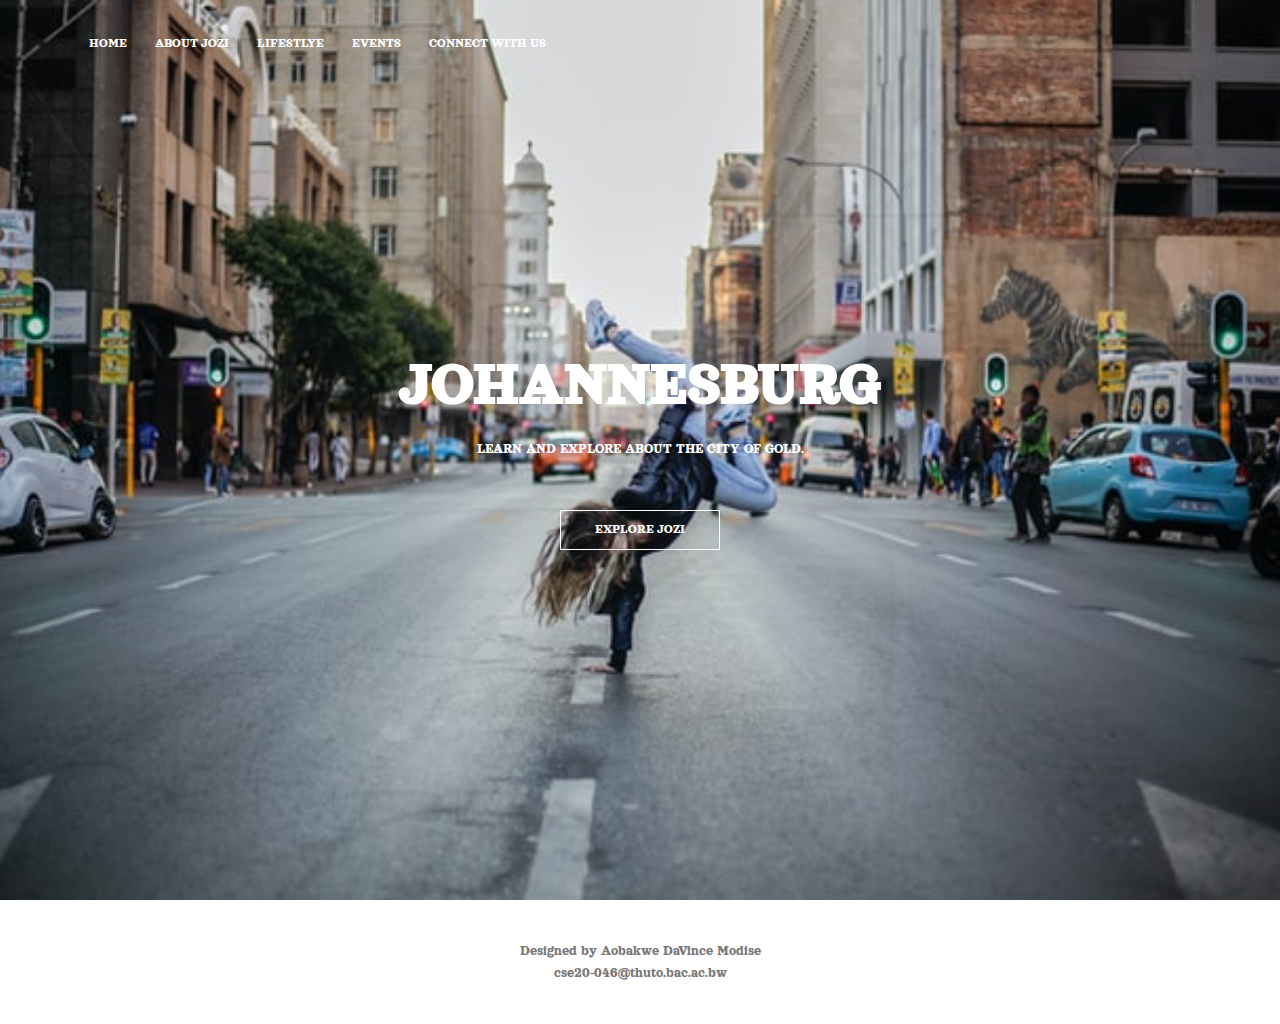
<file: index.html>
<!DOCTYPE html>
<html lang="en">
<head>
    <meta name="viewport" content="width=device-width, initial-scale=1.0">
    <title>WELCOME TO JOHANNESBURG</title>
    <link rel="stylesheet" href="styles.css">
    <link rel="preconnect" href="https://fonts.gstatic.com">
    <link href="https://fonts.googleapis.com/css2?family=Orelega+One&display=swap" rel="stylesheet">
    <link rel="stylesheet" href="https://stackpath.bootstrapcdn.com/font-awesome/4.7.0/css/font-awesome.min.css">
</head>
<body>
    <section class="header">
        <nav>
            <div class="nav-links" id="navLinks">
               <i class="fa fa-times" onclick="hideMenu()"></i>
                <ul>
                    <li><a href="index.html">HOME</a></li>
                    <li><a href="about.html">ABOUT JOZI</a></li>
                    <li><a href="lifestyle.html">LIFESTLYE</a></li>
                    <li><a href="events.html">EVENTS</a></li>
                    <li><a href="connect.html">CONNECT WITH US</a></li>
                </ul>
            </div>
            <i class="fa fa-bars" onclick="showMenu()"></i>
        </nav>
        
        <div class="text-box">
            <h1>JOHANNESBURG</h1>
            <p>LEARN AND EXPLORE ABOUT THE CITY OF GOLD.</p>
            <a href="https://www.joburg.org.za/" class="hero-btn">EXPLORE JOZI</a>
        </div>
    </section>
    
    
    <section class="footer">
        <p>Designed by Aobakwe DaVince Modise<br>cse20-046@thuto.bac.ac.bw</p>
    </section>
    <script>
        var navLinks = document.getElementById("navLinks");
        function showMenu(){
            navLinks.style.right = "0"
        }
        function hideMenu(){
            navLinks.style.right = "-200px"
        }
    </script>
</body>
</html>
</file>
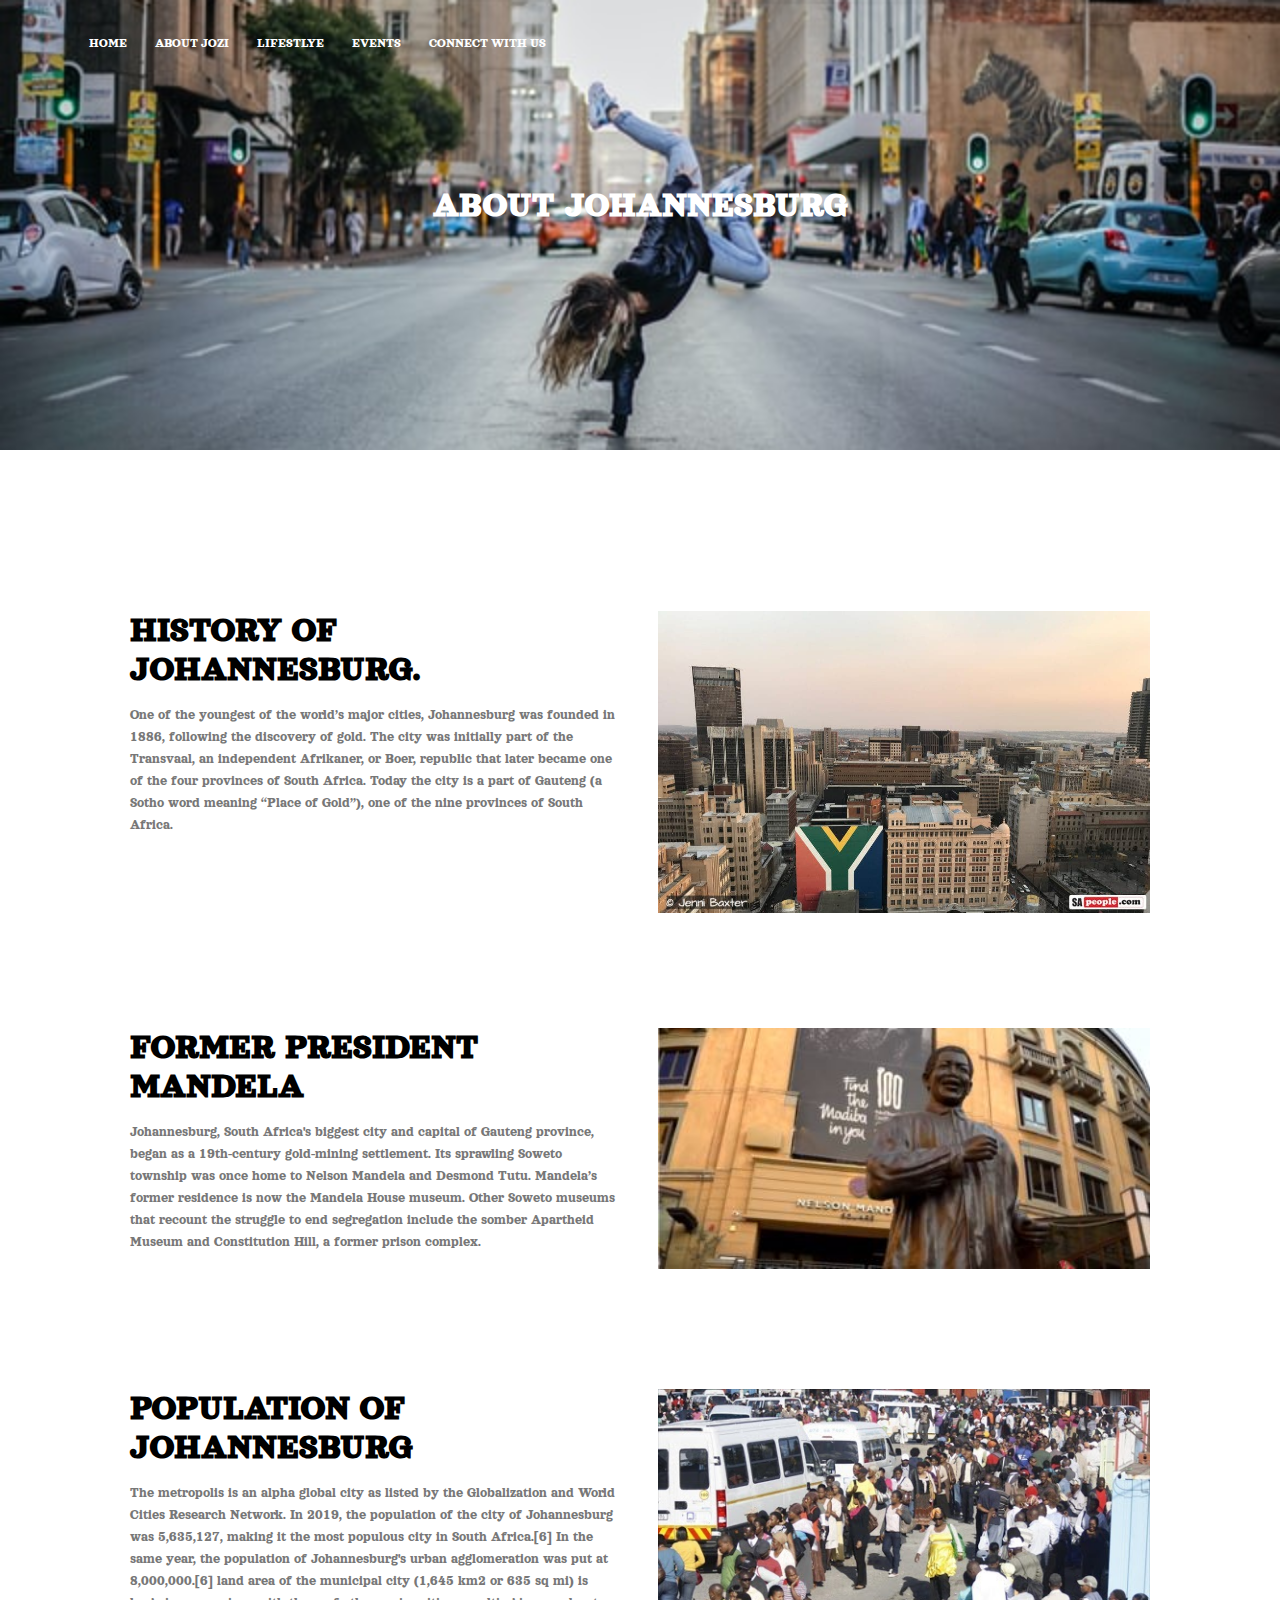
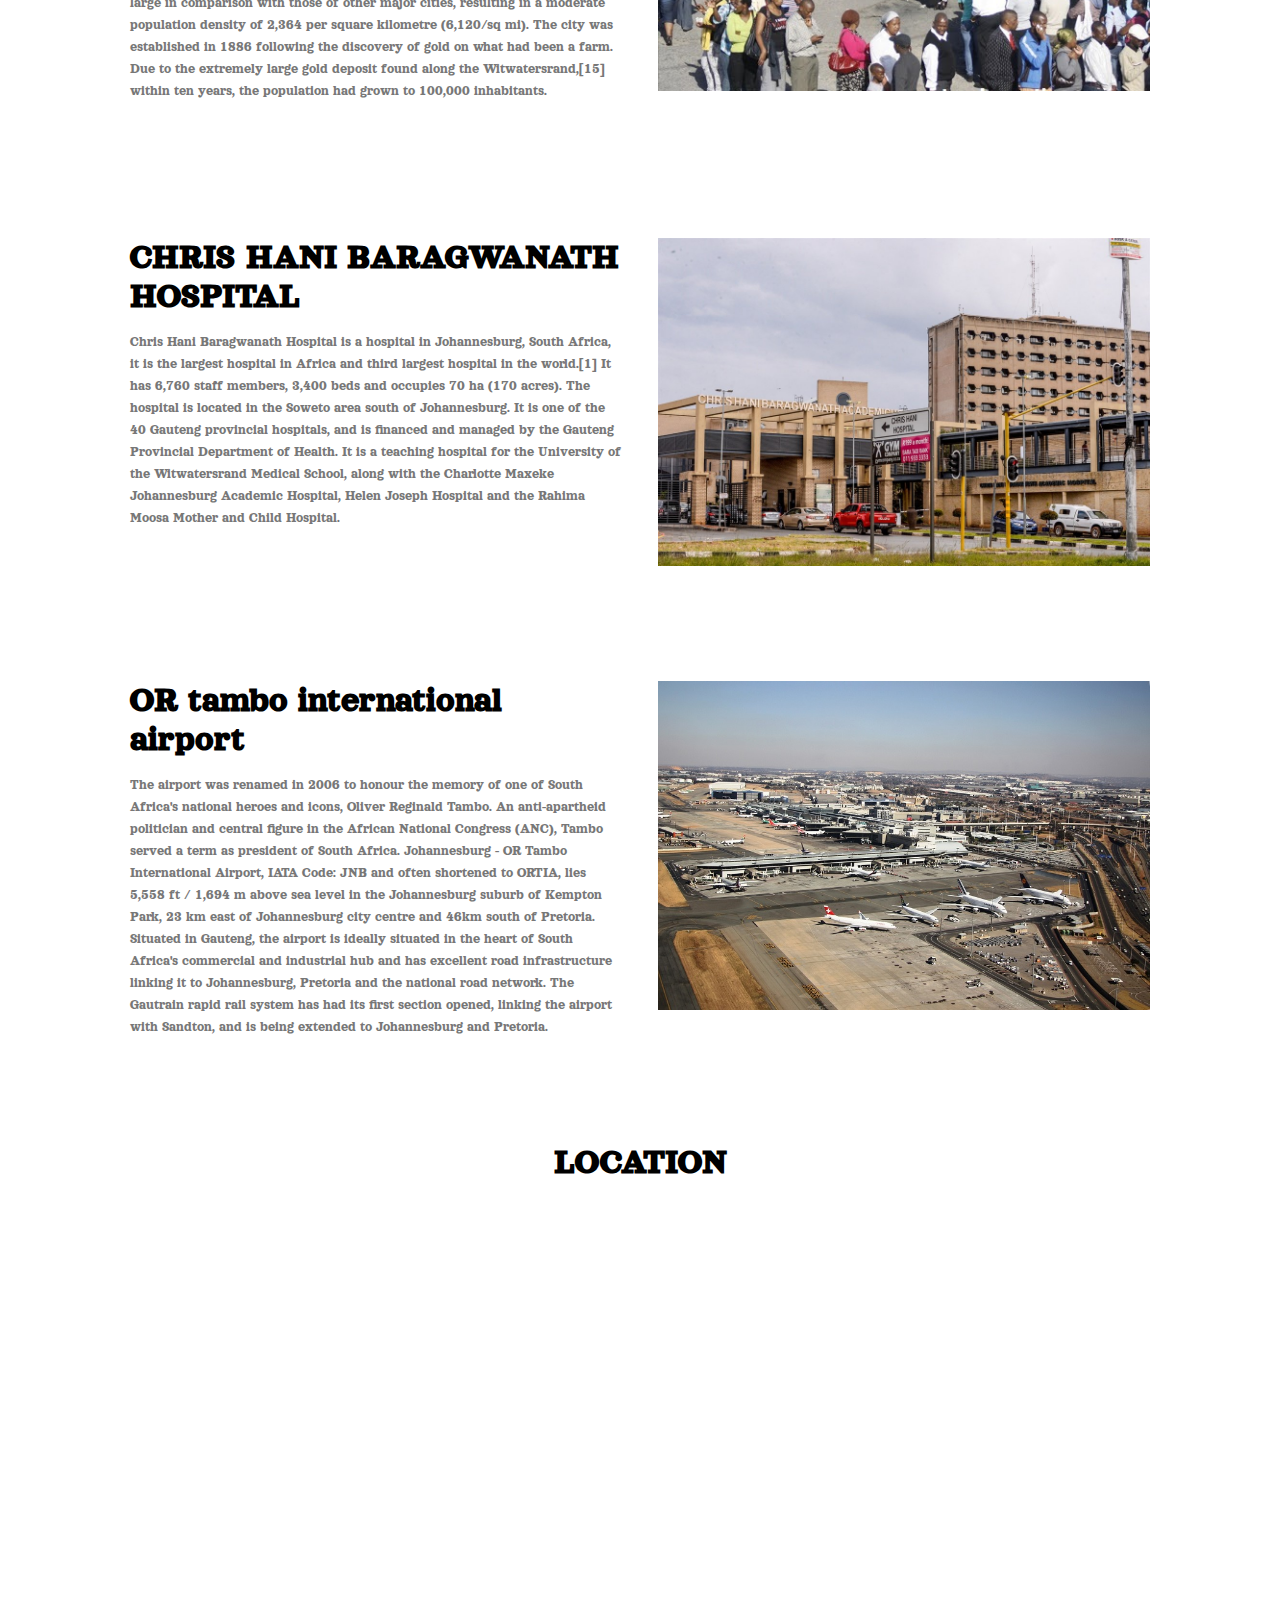
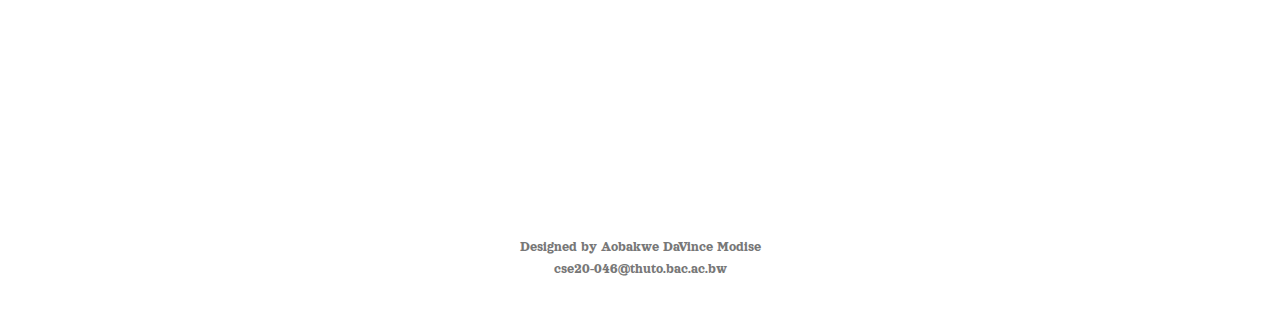
<file: about.html>
<!DOCTYPE html>
<html lang="en">
<head>
    <meta name="viewport" content="width=device-width, initial-scale=1.0">
    <title>ABOUT JOHANNESBURG</title>
    <link rel="stylesheet" href="styles.css">
    <link rel="preconnect" href="https://fonts.gstatic.com">
    <link href="https://fonts.googleapis.com/css2?family=Orelega+One&display=swap" rel="stylesheet">
    <link rel="stylesheet" href="https://stackpath.bootstrapcdn.com/font-awesome/4.7.0/css/font-awesome.min.css">
</head>
<body>
    <section class="sub-header">
        <nav>
            <div class="nav-links" id="navLinks">
               <i class="fa fa-times" onclick="hideMenu()"></i>
                <ul>
                    <li><a href="index.html">HOME</a></li>
                    <li><a href="about.html">ABOUT JOZI</a></li>
                    <li><a href="lifestyle.html">LIFESTLYE</a></li>
                    <li><a href="events.html">EVENTS</a></li>
                    <li><a href="connect.html">CONNECT WITH US</a></li>
                </ul>
            </div>
            <i class="fa fa-bars" onclick="showMenu()"></i>
        </nav>
        <h1>ABOUT JOHANNESBURG</h1>
    </section>
    
    <section class="about-us">
        <div class="row">
            <div class="about-col">
                <h1>HISTORY OF JOHANNESBURG.</h1>
                <p>One of the youngest of the world’s major cities, Johannesburg was founded in 1886, following the discovery of gold. The city was initially part of the Transvaal, an independent Afrikaner, or Boer, republic that later became one of the four provinces of South Africa. Today the city is a part of Gauteng (a Sotho word meaning “Place of Gold”), one of the nine provinces of South Africa.</p>
            </div>
            
            <div class="about-col">
                <img src="1111.jpg">
            </div>
        </div>

        <div class="row">
            <div class="about-col">
                <h1>FORMER PRESIDENT MANDELA</h1>
                <p>Johannesburg, South Africa's biggest city and capital of Gauteng province, began as a 19th-century gold-mining settlement. Its sprawling Soweto township was once home to Nelson Mandela and Desmond Tutu. Mandela’s former residence is now the Mandela House museum. Other Soweto museums that recount the struggle to end segregation include the somber Apartheid Museum and Constitution Hill, a former prison complex.</p>
            </div>
            
            <div class="about-col">
                <img src="jo vid.jpg">
            </div>
        </div>

        <div class="row">
            <div class="about-col">
                <h1>POPULATION OF JOHANNESBURG</h1>
                <p>The metropolis is an alpha global city as listed by the Globalization and World Cities Research Network. In 2019, the population of the city of Johannesburg was 5,635,127, making it the most populous city in South Africa.[6] In the same year, the population of Johannesburg's urban agglomeration was put at 8,000,000.[6] land area of the municipal city (1,645 km2 or 635 sq mi) is large in comparison with those of other major cities, resulting in a moderate population density of 2,364 per square kilometre (6,120/sq mi).

                    The city was established in 1886 following the discovery of gold on what had been a farm. Due to the extremely large gold deposit found along the Witwatersrand,[15] within ten years, the population had grown to 100,000 inhabitants.
                    
                    </p>
            </div>
            
            <div class="about-col">
                <img src="population.jpg">
            </div>
        </div>

        <div class="row">
            <div class="about-col">
                <h1>CHRIS HANI BARAGWANATH HOSPITAL</h1>
                <p>Chris Hani Baragwanath Hospital is a hospital in Johannesburg, South Africa, it is the largest hospital in Africa and third largest hospital in the world.[1] It has 6,760 staff members, 3,400 beds and occupies 70 ha (170 acres). The hospital is located in the Soweto area south of Johannesburg. It is one of the 40 Gauteng provincial hospitals, and is financed and managed by the Gauteng Provincial Department of Health. It is a teaching hospital for the University of the Witwatersrand Medical School, along with the Charlotte Maxeke Johannesburg Academic Hospital, Helen Joseph Hospital and the Rahima Moosa Mother and Child Hospital.</p>
            </div>
            
            <div class="about-col">
                <img src="88.jpg">
            </div>
        </div>

        <div class="row">
            <div class="about-col">
                <h1>OR tambo international airport</h1>
                <p>The airport was renamed in 2006 to honour the memory of one of South Africa's national heroes and icons, Oliver Reginald Tambo. An anti-apartheid politician and central figure in the African National Congress (ANC), Tambo served a term as president of South Africa. Johannesburg - OR Tambo International Airport, IATA Code: JNB and often shortened to ORTIA, lies 5,558 ft / 1,694 m above sea level in the Johannesburg suburb of Kempton Park, 23 km east of Johannesburg city centre and 46km south of Pretoria.

                    Situated in Gauteng, the airport is ideally situated in the heart of South Africa's commercial and industrial hub and has excellent road infrastructure linking it to Johannesburg, Pretoria and the national road network. The Gautrain rapid rail system has had its first section opened, linking the airport with Sandton, and is being extended to Johannesburg and Pretoria.</p>
            </div>
            
            <div class="about-col">
                <img src="tambo.jpg">
            </div>
        </div>
    </section>
    <center>
    <h1>LOCATION</h1>
    </center>
    <section class="location">
        <iframe src="https://www.google.com/maps/embed?pb=!1m18!1m12!1m3!1d229169.6049564896!2d27.899938918124985!3d-26.17145371154092!2m3!1f0!2f0!3f0!3m2!1i1024!2i768!4f13.1!3m3!1m2!1s0x1e950c68f0406a51%3A0x238ac9d9b1d34041!2sJohannesburg%2C%20South%20Africa!5e0!3m2!1sen!2sbw!4v1619513894264!5m2!1sen!2sbw" width="600" height="450" style="border:0;" allowfullscreen="" loading="lazy"></iframe>
    </section>    
    
    <section class="footer">
        <p>Designed by Aobakwe DaVince Modise<br>cse20-046@thuto.bac.ac.bw</p>
    </section>
    <script>
        var navLinks = document.getElementById("navLinks");
        function showMenu(){
            navLinks.style.right = "0"
        }
        function hideMenu(){
            navLinks.style.right = "-200px"
        }
    </script>
</body>
</html>
</file>
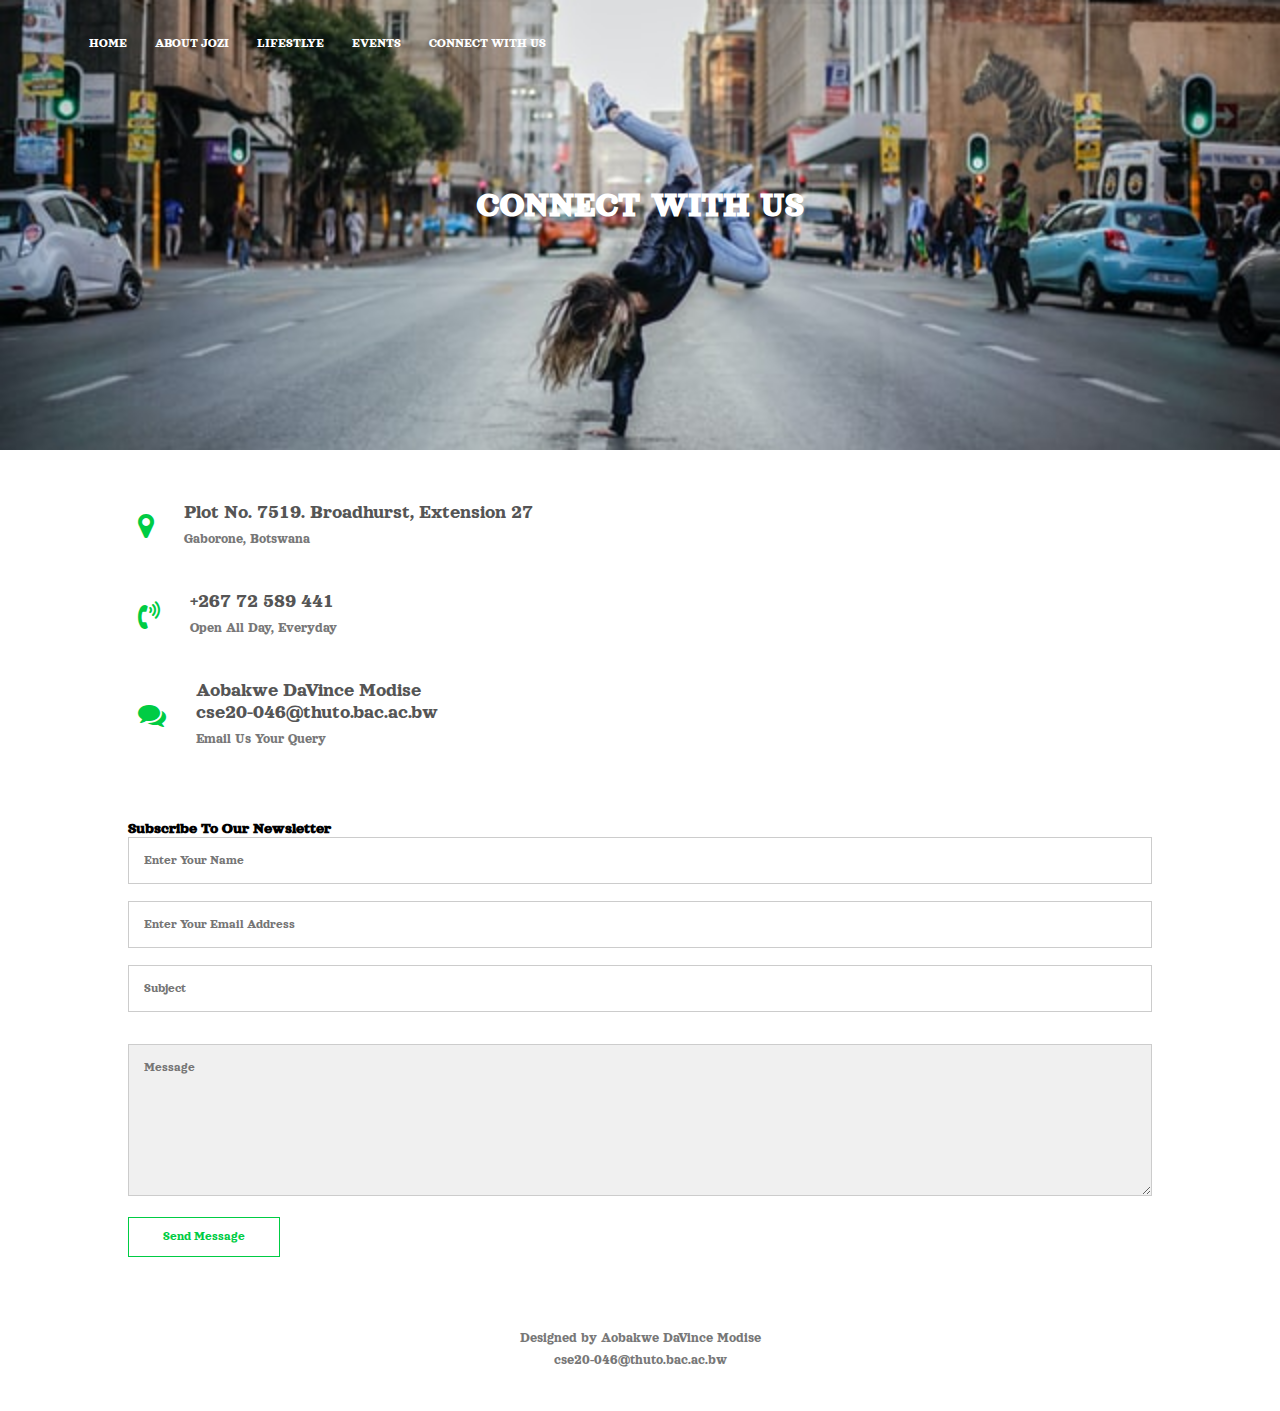
<file: connect.html>
<!DOCTYPE html>
<html lang="en">
<head>
    <meta name="viewport" content="width=device-width, initial-scale=1.0">
    <title>CONNECT WITH US</title>
    <link rel="stylesheet" href="styles.css">
    <link rel="preconnect" href="https://fonts.gstatic.com">
    <link href="https://fonts.googleapis.com/css2?family=Orelega+One&display=swap" rel="stylesheet">
    <link rel="stylesheet" href="https://stackpath.bootstrapcdn.com/font-awesome/4.7.0/css/font-awesome.min.css">
</head>
<body>
    <section class="sub-header">
        <nav>
            <div class="nav-links" id="navLinks">
               <i class="fa fa-times" onclick="hideMenu()"></i>
                <ul>
                    <li><a href="index.html">HOME</a></li>
                    <li><a href="about.html">ABOUT JOZI</a></li>
                    <li><a href="lifestyle.html">LIFESTLYE</a></li>
                    <li><a href="events.html">EVENTS</a></li>
                    <li><a href="connect.html">CONNECT WITH US</a></li>
                </ul>
            </div>
            <i class="fa fa-bars" onclick="showMenu()"></i>
        </nav>
        <h1>CONNECT WITH US</h1>
    </section>
    
    <section class="contact-us">
        <div class="row">
            <div class="contact-col">
                <div>
                    <i class="fa fa-map-marker"></i>
                    <span>
                        <h5>Plot No. 7519. Broadhurst, Extension 27</h5>
                        <p>Gaborone, Botswana</p>
                    </span>
                </div>
                
                <div>
                    <i class="fa fa-volume-control-phone"></i>
                    <span>
                        <h5>+267 72 589 441</h5>
                        <p>Open All Day, Everyday</p>
                    </span>
                </div>
                
                <div>
                    <i class="fa fa-comments"></i>
                    <span>
                        <h5>Aobakwe DaVince Modise<br>cse20-046@thuto.bac.ac.bw</h5>
                        <p>Email Us Your Query</p>
                    </span>
                </div>
            </div>
        </div>

        <div class="contact-col">
            <h4>Subscribe To Our Newsletter</h4>
            <form action="form-handler.php" method="post">
                <input type="text" name="name" placeholder="Enter Your Name" required>
                <input type="email" name="email" placeholder="Enter Your Email Address" required>
                <input type="text" name="subject" placeholder="Subject" required>
                <textarea rows="8" name="message" placeholder="Message" required></textarea>
                <button type="submit" class="hero-btn red-btn">Send Message</button>
            </form>
        </div>
    </section>
    
    <section class="footer">
        <p>Designed by Aobakwe DaVince Modise<br>cse20-046@thuto.bac.ac.bw</p>
    </section>
    <script>
        var navLinks = document.getElementById("navLinks");
        function showMenu(){
            navLinks.style.right = "0"
        }
        function hideMenu(){
            navLinks.style.right = "-200px"
        }
    </script>
</body>
</html>
</file>
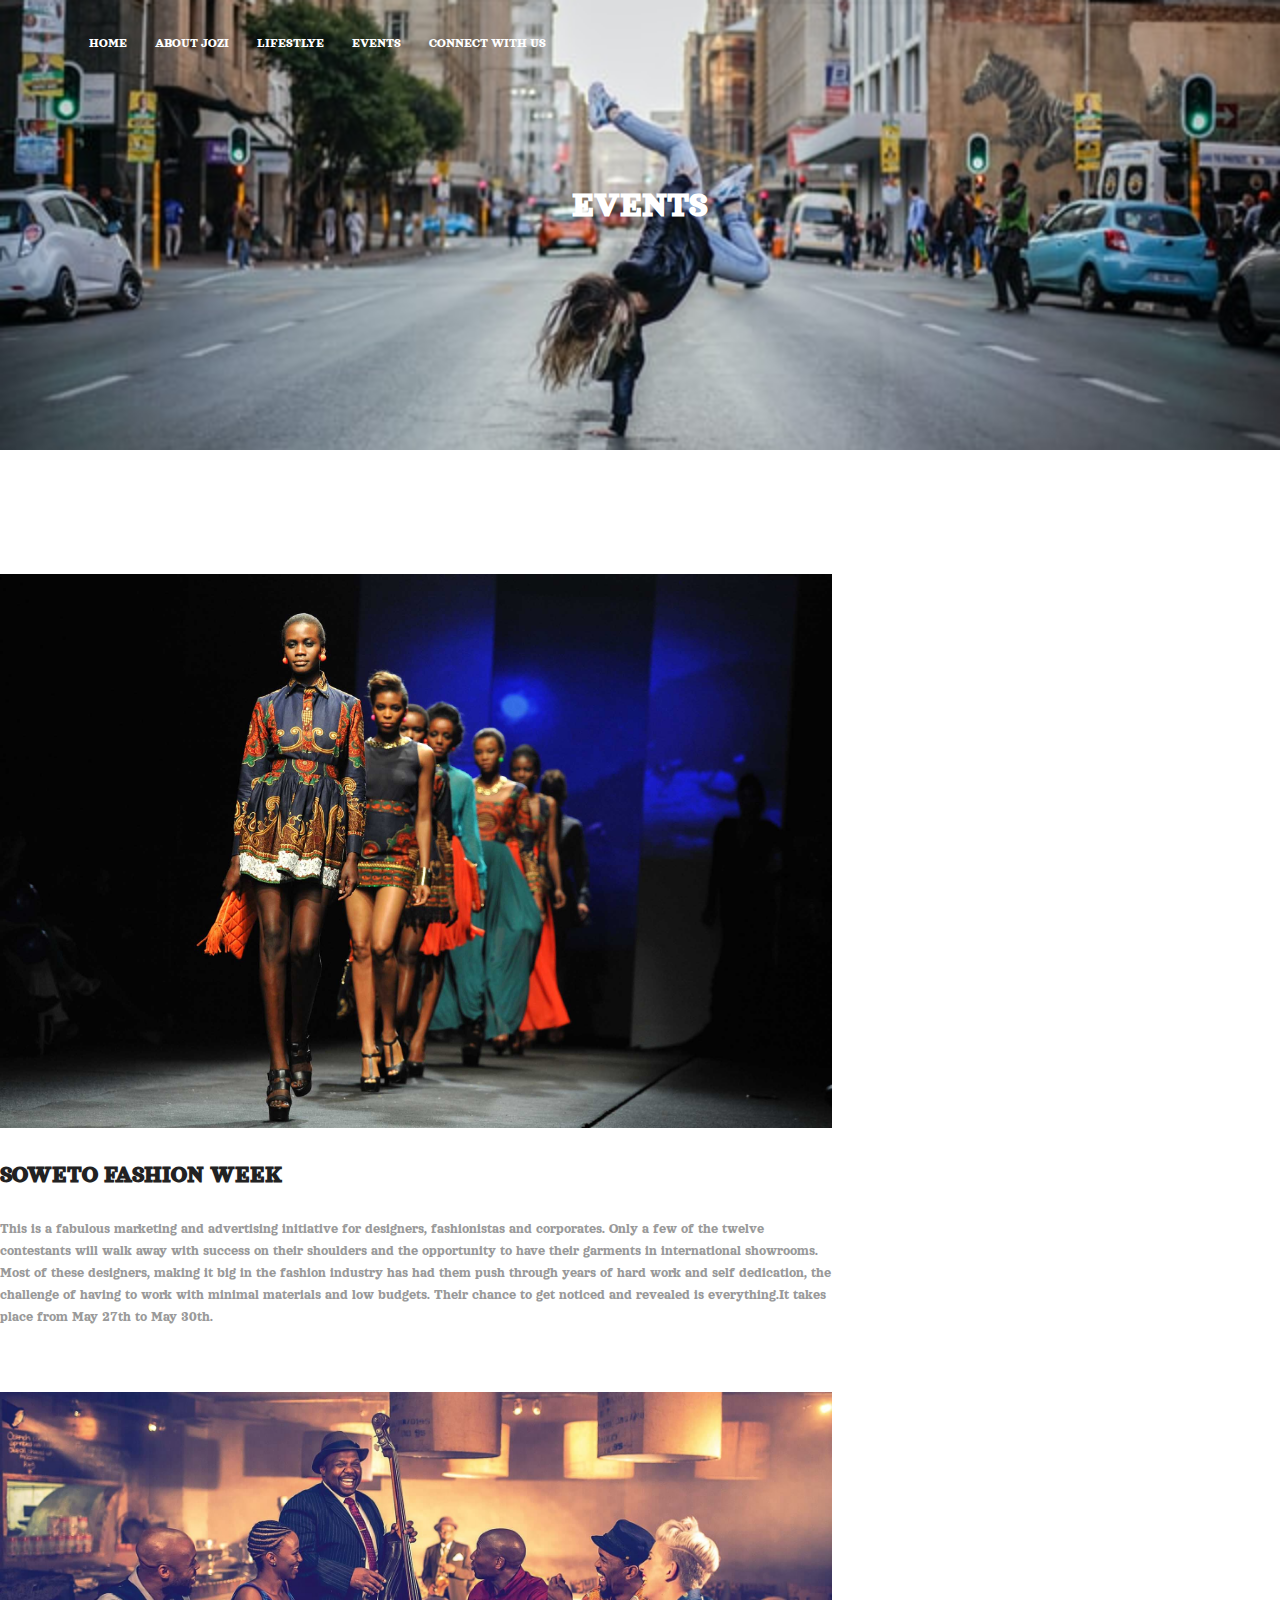
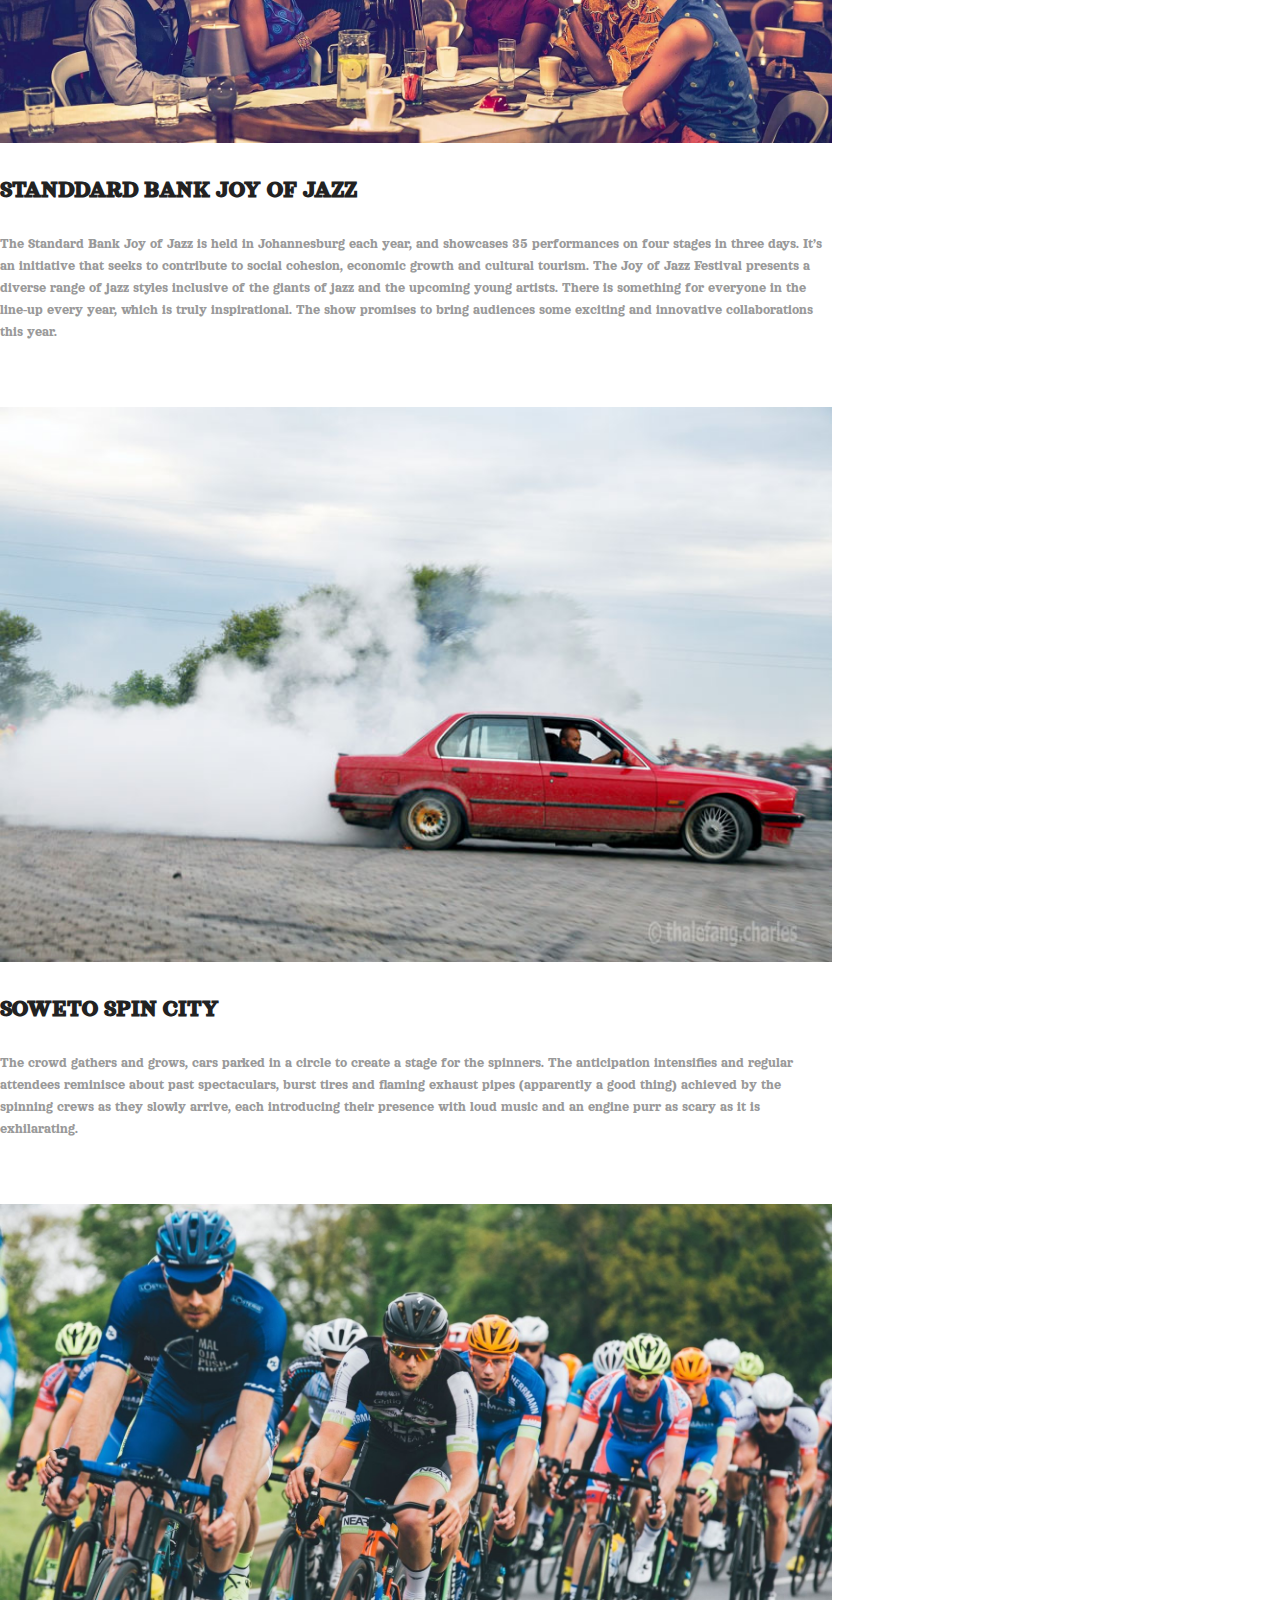
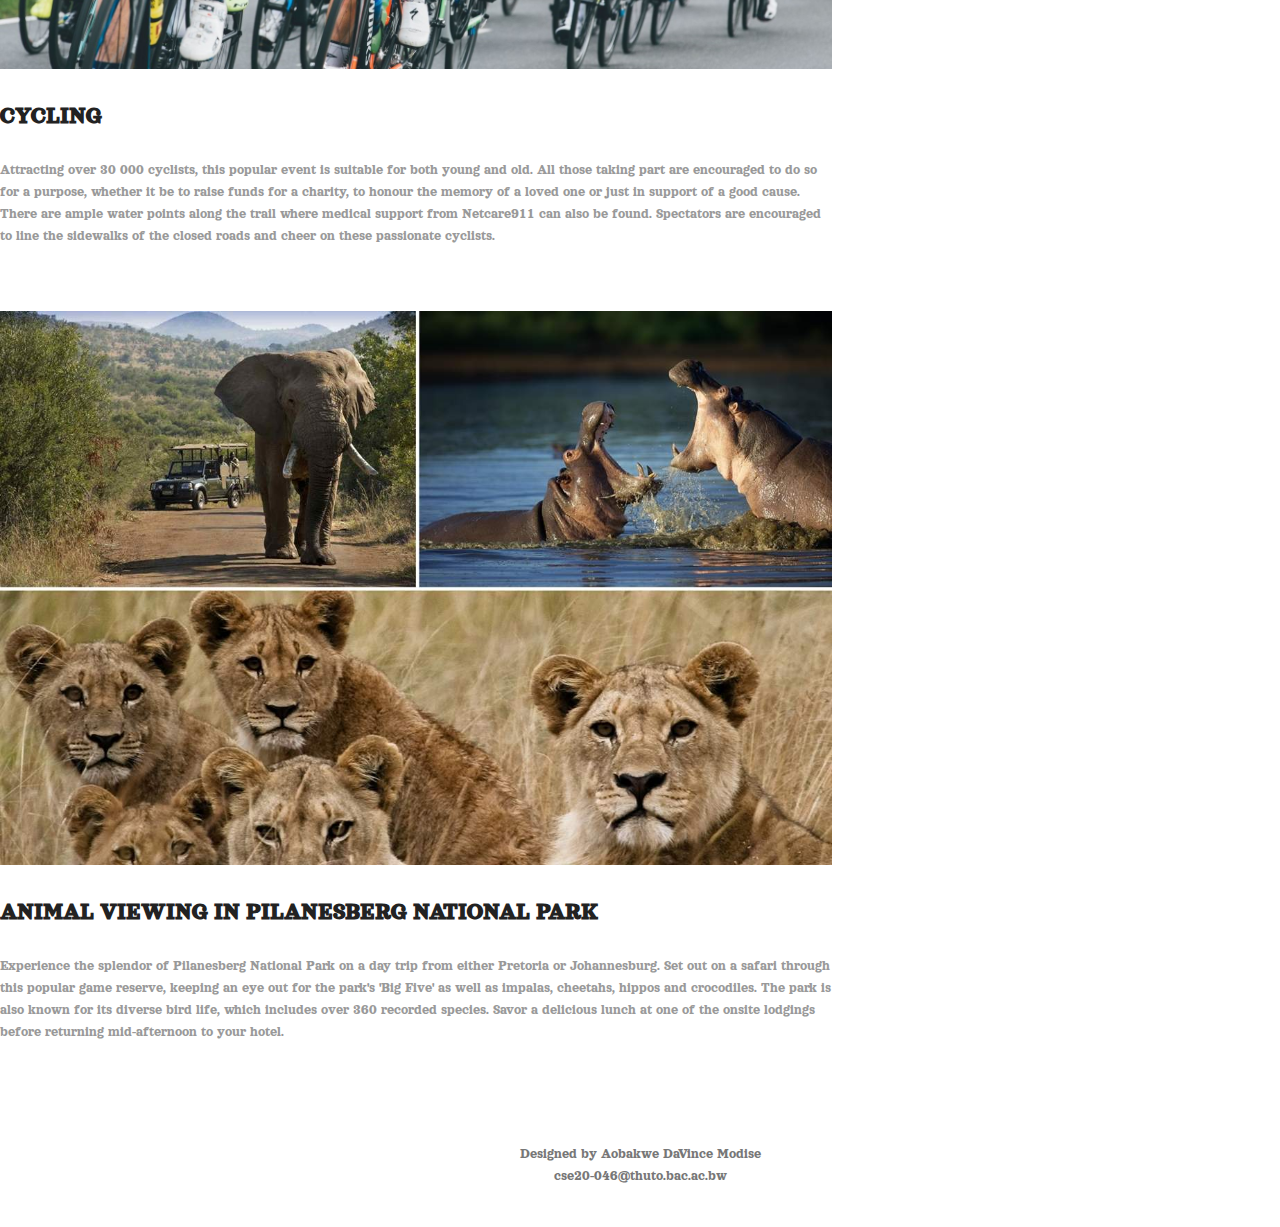
<file: events.html>
<!DOCTYPE html>
<html lang="en">
<head>
    <meta name="viewport" content="width=device-width, initial-scale=1.0">
    <title>EVENTS</title>
    <link rel="stylesheet" href="styles.css">
    <link rel="preconnect" href="https://fonts.gstatic.com">
    <link href="https://fonts.googleapis.com/css2?family=Orelega+One&display=swap" rel="stylesheet">
    <link rel="stylesheet" href="https://stackpath.bootstrapcdn.com/font-awesome/4.7.0/css/font-awesome.min.css">
</head>
<body>
    <section class="sub-header">
        <nav>
            <div class="nav-links" id="navLinks">
               <i class="fa fa-times" onclick="hideMenu()"></i>
                <ul>
                    <li><a href="index.html">HOME</a></li>
                    <li><a href="about.html">ABOUT JOZI</a></li>
                    <li><a href="lifestyle.html">LIFESTLYE</a></li>
                    <li><a href="events.html">EVENTS</a></li>
                    <li><a href="connect.html">CONNECT WITH US</a></li>
                </ul>
            </div>
            <i class="fa fa-bars" onclick="showMenu()"></i>
        </nav>
        <h1>EVENTS</h1>
    </section>
    
    <section class="blog-content">
        <div class="row">
            <div class="blog-left">
                <img src="fashion.jpg">
                <h2>SOWETO FASHION WEEK </h2>
                <p>This is a fabulous marketing and advertising initiative for designers, fashionistas and corporates. Only a few of the twelve contestants will walk away with success on their shoulders and the opportunity to have their garments in international showrooms. Most of these designers, making it big in the fashion industry has had them push through years of hard work and self dedication, the challenge of having to work with minimal materials and low budgets. Their chance to get noticed and revealed is everything.It takes place from May 27th to May 30th.</p>
                
            </div>
        </div>

        <div class="row">
            <div class="blog-left">
                <img src="jazz.jpg">
                <h2>STANDDARD BANK JOY OF JAZZ</h2>
                <p>The Standard Bank Joy of Jazz is held in Johannesburg each year, and showcases 35 performances on four stages in three days. It’s an initiative that seeks to contribute to social cohesion, economic growth and cultural tourism. The Joy of Jazz Festival presents a diverse range of jazz styles inclusive of the giants of jazz and the upcoming young artists. There is something for everyone in the line-up every year, which is truly inspirational. The show promises to bring audiences some exciting and innovative collaborations this year.</p>
                
            </div>
        </div>

        <div class="row">
            <div class="blog-left">
                <img src="4.jpg">
                <h2>SOWETO SPIN CITY</h2>
                <p>The crowd gathers and grows, cars parked in a circle to create a stage for the spinners. The anticipation intensifies and regular attendees reminisce about past spectaculars, burst tires and flaming exhaust pipes (apparently a good thing) achieved by the spinning crews as they slowly arrive, each introducing their presence with loud music and an engine purr as scary as it is exhilarating.

                </p>
                
            </div>
        </div>

        <div class="row">
            <div class="blog-left">
                <img src="cyclists.jpg">
                <h2>CYCLING</h2>
                <p>Attracting over 30 000 cyclists, this popular event is suitable for both young and old. All those taking part are encouraged to do so for a purpose, whether it be to raise funds for a charity, to honour the memory of a loved one or just in support of a good cause. There are ample water points along the trail where medical support from Netcare911 can also be found. Spectators are encouraged to line the sidewalks of the closed roads and cheer on these passionate cyclists.</p>
                
            </div>
        </div>

        <div class="row">
            <div class="blog-left">
                <img src="animals.jpg">
                <h2>ANIMAL VIEWING IN PILANESBERG NATIONAL PARK <i class="fas fa-parking    "></i></h2>
                <p>Experience the splendor of Pilanesberg National Park on a day trip from either Pretoria or Johannesburg. Set out on a safari through this popular game reserve, keeping an eye out for the park's 'Big Five' as well as impalas, cheetahs, hippos and crocodiles. The park is also known for its diverse bird life, which includes over 360 recorded species. Savor a delicious lunch at one of the onsite lodgings before returning mid-afternoon to your hotel.

            </p>
                
            </div>
        </div>
    </section>
    
    <section class="footer">
        <p>Designed by Aobakwe DaVince Modise<br>cse20-046@thuto.bac.ac.bw</p>
    </section>
    <script>
        var navLinks = document.getElementById("navLinks");
        function showMenu(){
            navLinks.style.right = "0"
        }
        function hideMenu(){
            navLinks.style.right = "-200px"
        }
    </script>
</body>
</html>
</file>
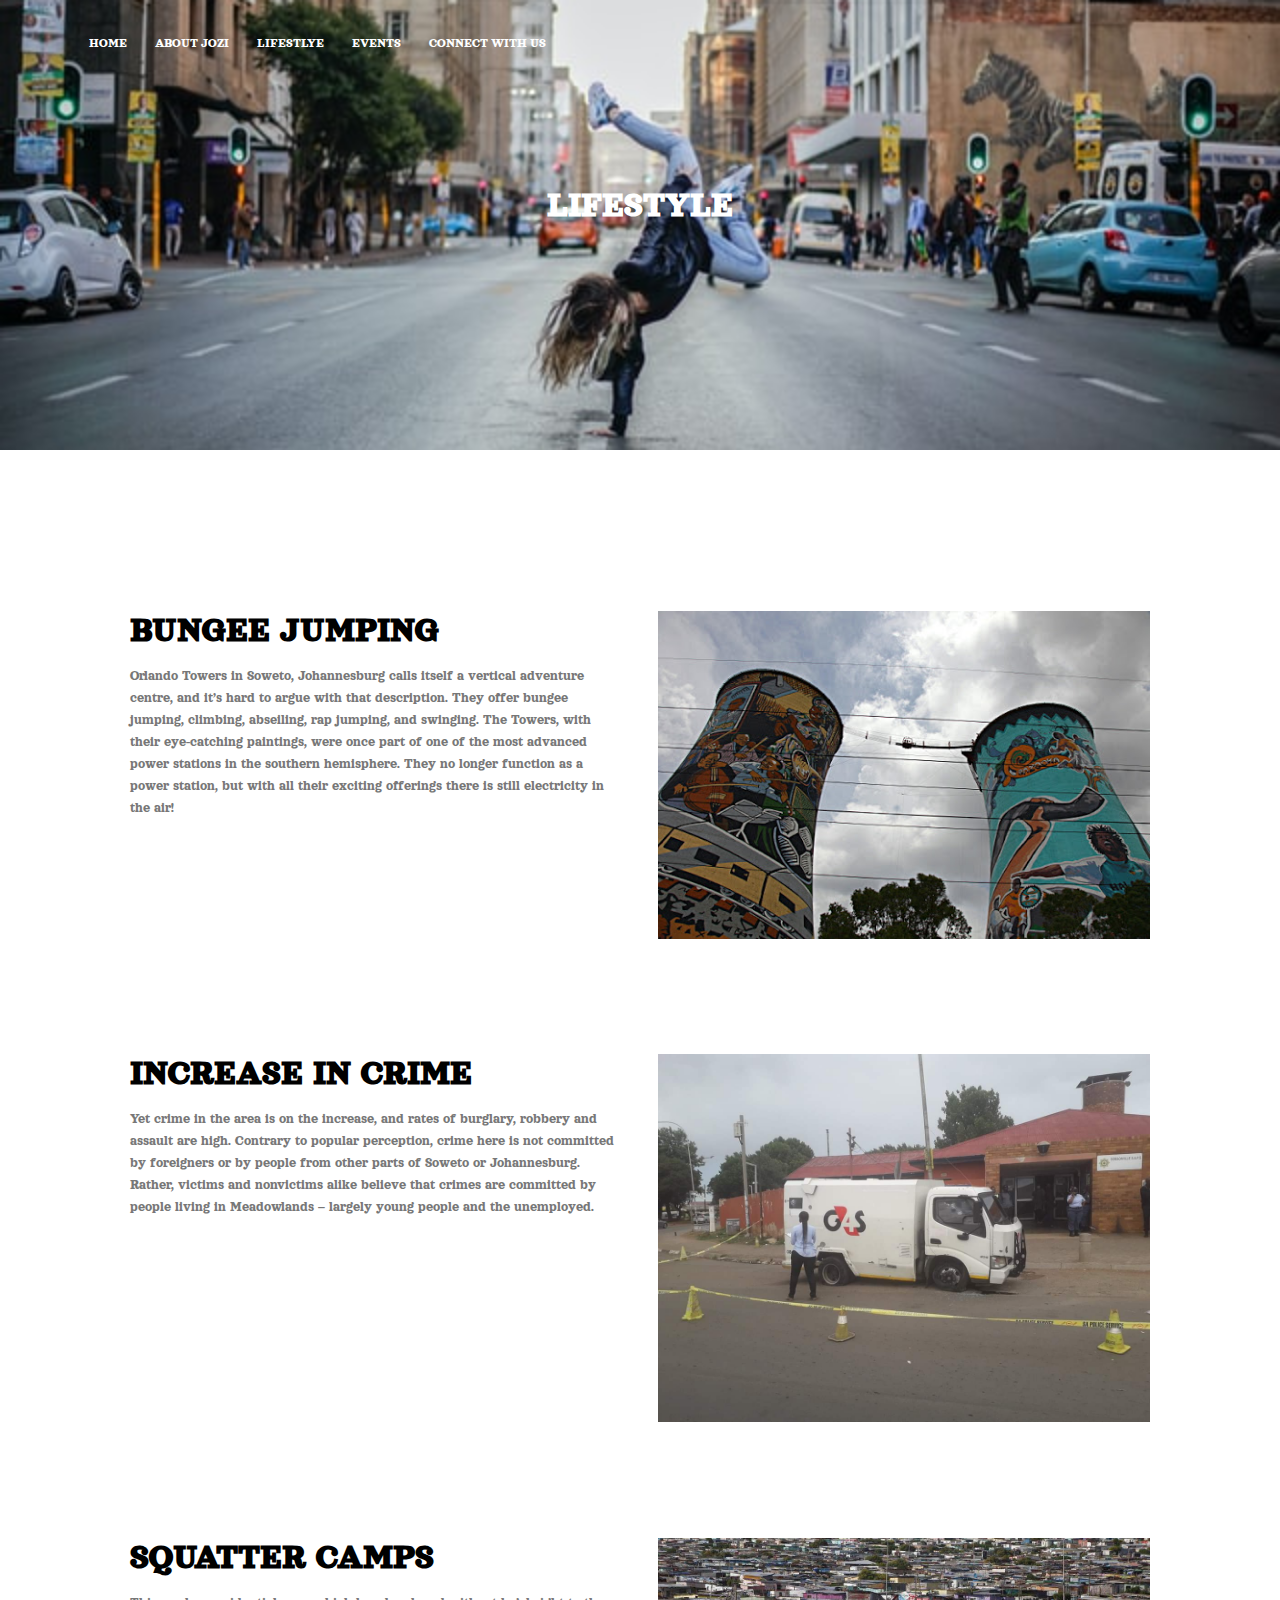
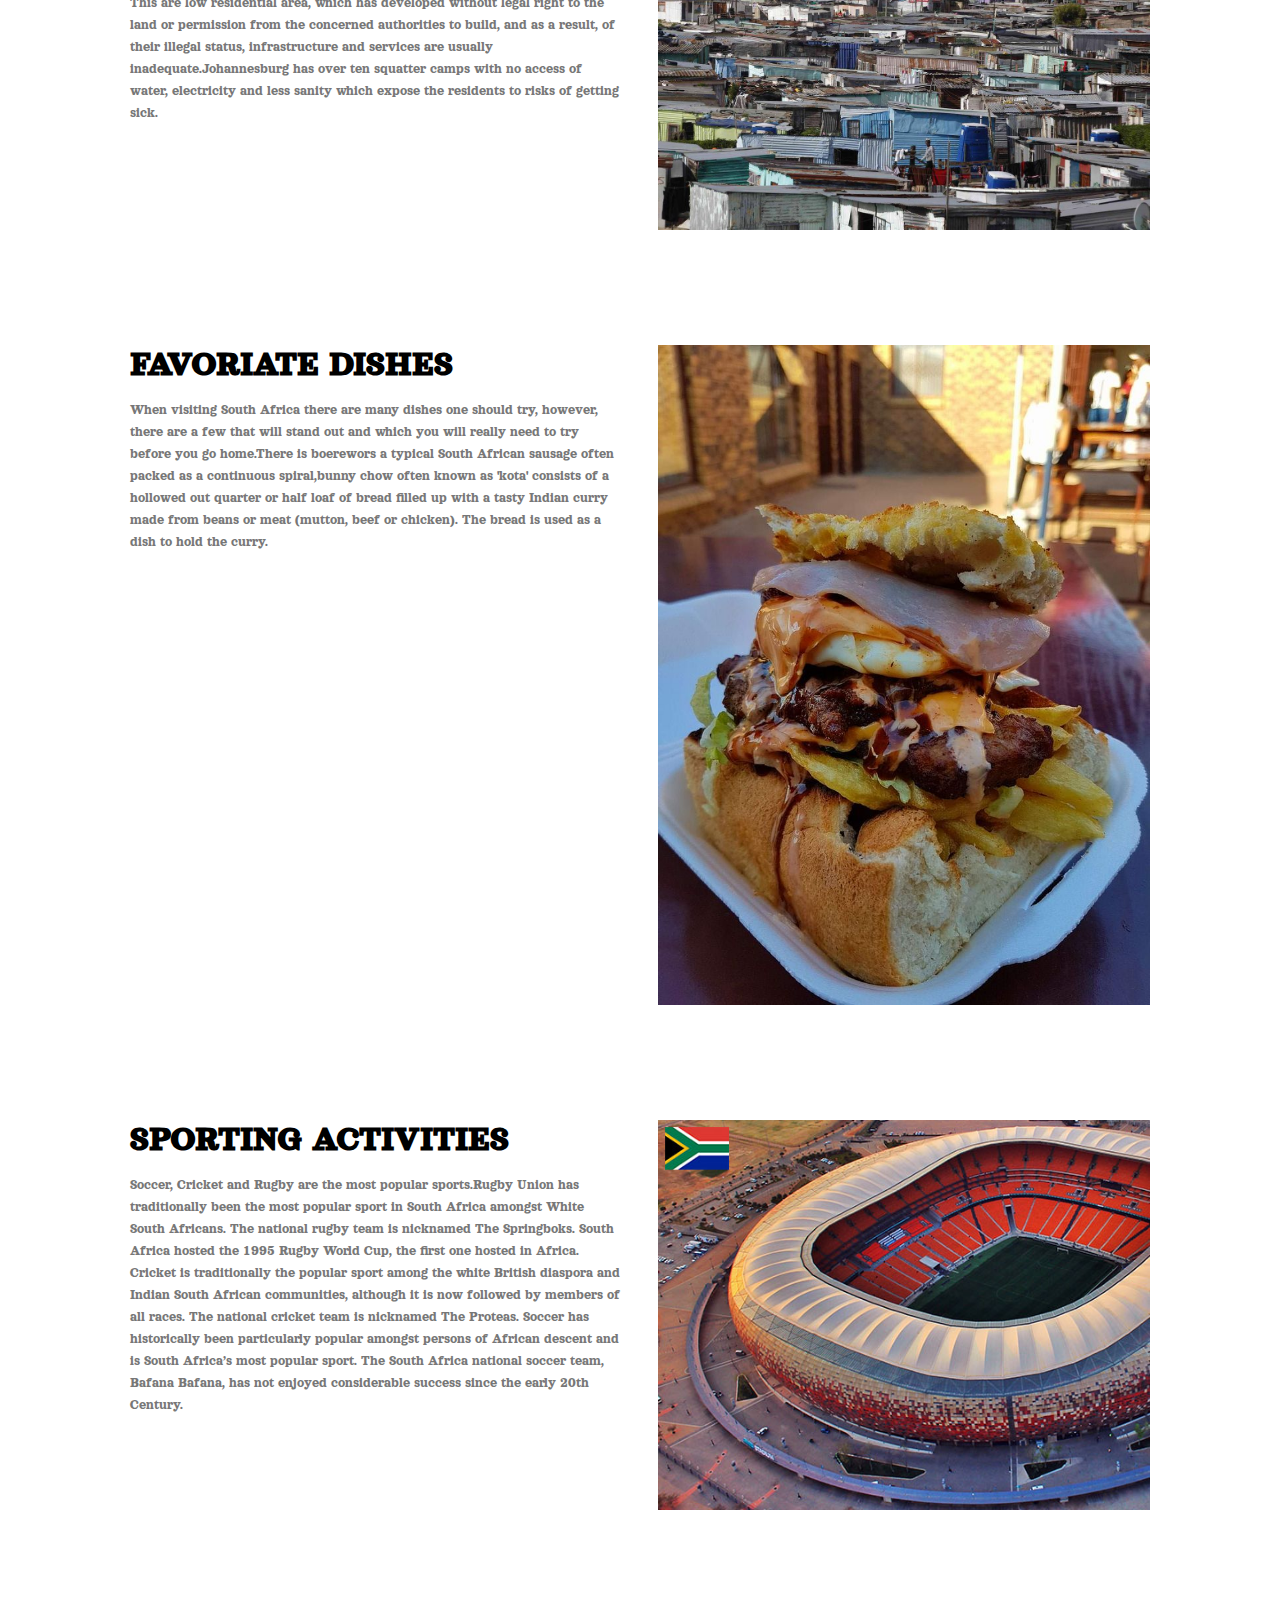
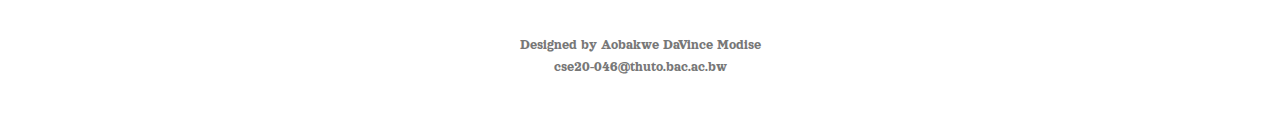
<file: lifestyle.html>
<!DOCTYPE html>
<html lang="en">
<head>
    <meta name="viewport" content="width=device-width, initial-scale=1.0">
    <title>WELCOME TO JOZI | EXPLORE WITH US</title>
    <link rel="stylesheet" href="styles.css">
    <link rel="preconnect" href="https://fonts.gstatic.com">
    <link href="https://fonts.googleapis.com/css2?family=Orelega+One&display=swap" rel="stylesheet">
    <link rel="stylesheet" href="https://stackpath.bootstrapcdn.com/font-awesome/4.7.0/css/font-awesome.min.css">
</head>
<body>
    <section class="sub-header">
        <nav>
            <div class="nav-links" id="navLinks">
               <i class="fa fa-times" onclick="hideMenu()"></i>
                <ul>
                    <li><a href="index.html">HOME</a></li>
                    <li><a href="about.html">ABOUT JOZI</a></li>
                    <li><a href="lifestyle.html">LIFESTLYE</a></li>
                    <li><a href="events.html">EVENTS</a></li>
                    <li><a href="connect.html">CONNECT WITH US</a></li>
                </ul>
            </div>
            <i class="fa fa-bars" onclick="showMenu()"></i>
        </nav>
        <h1>LIFESTYLE</h1>
    </section>

    <section class="about-us">
        <div class="row">
            <div class="about-col">
                <h1>BUNGEE JUMPING</h1>
                <p>Orlando Towers in Soweto, Johannesburg calls itself a vertical adventure centre, and it’s hard to argue with that description. They offer bungee jumping, climbing, abseiling, rap jumping, and swinging. The Towers, with their eye-catching paintings, were once part of one of the most advanced power stations in the southern hemisphere. They no longer function as a power station, but with all their exciting offerings there is still electricity in the air!</p>
            </div>
            
            <div class="about-col">
                <img src="12.jpg">
            </div>
        </div>

        <div class="row">
            <div class="about-col">
                <h1>INCREASE IN CRIME</h1>
                <p>Yet crime in the area is on the increase, and rates of burglary, robbery and assault are high. Contrary to popular perception, crime here is not committed by foreigners or by people from other parts of Soweto or Johannesburg. Rather, victims and nonvictims alike believe that crimes are committed by people living in Meadowlands – largely young people and the unemployed.
                </p>
            </div>
            
            <div class="about-col">
                <img src="ROBERY.jpg">
            </div>
        </div>

        <div class="row">
            <div class="about-col">
                <h1>SQUATTER CAMPS</h1>
                <p> This are low residential area, which has developed without legal right to the land or permission from the concerned authorities to build, and as a result, of their illegal status, infrastructure and services are usually inadequate.Johannesburg has over ten squatter camps with no access of water, electricity and less sanity which expose the residents to risks of getting sick.</p>
            </div>
            
            <div class="about-col">
                <img src="VMLJHT7KD5H65JESLR3PG56UQE.jpg">
            </div>
        </div>

        <div class="row">
            <div class="about-col">
                <h1>FAVORIATE DISHES</h1>
                <p>When visiting South Africa there are many dishes one should try, however, there are a few that will stand out and which you will really need to try before you go home.There is boerewors a typical South African sausage often packed as a continuous spiral,bunny chow often known as 'kota' consists of a hollowed out quarter or half loaf of bread filled up with a tasty Indian curry made from beans or meat (mutton, beef or chicken). The bread is used as a dish to hold the curry.</p>
            </div>
            
            <div class="about-col">
                <img src="fb.jpg">
            </div>
        </div>

        <div class="row">
            <div class="about-col">
                <h1>SPORTING ACTIVITIES</h1>
                <p>Soccer, Cricket and Rugby are the most popular sports.Rugby Union has traditionally been the most popular sport in South Africa amongst White South Africans. The national rugby team is nicknamed The Springboks. South Africa hosted the 1995 Rugby World Cup, the first one hosted in Africa.

                    Cricket is traditionally the popular sport among the white British diaspora and Indian South African communities, although it is now followed by members of all races. The national cricket team is nicknamed The Proteas.
                    
                    Soccer has historically been particularly popular amongst persons of African descent and is South Africa’s most popular sport. The South Africa national soccer team, Bafana Bafana, has not enjoyed considerable success since the early 20th Century.</p>
            </div>
            
            <div class="about-col">
                <img src="fnb.jpg">
            </div>
        </div>
    </section>
    
    <section class="footer">
        <p>Designed by Aobakwe DaVince Modise<br>cse20-046@thuto.bac.ac.bw</p>
    </section>
    <script>
        var navLinks = document.getElementById("navLinks");
        function showMenu(){
            navLinks.style.right = "0"
        }
        function hideMenu(){
            navLinks.style.right = "-200px"
        }
    </script>
</body>
</html>
</file>
<file: styles.css>
* {
    margin: 0;
    padding: 0;
    font-family: 'Orelega One', sans-serif;
}

.header {
    min-height: 100vh;
    width: 100%;
    background-image: url(joburg.jpg);
    background-position: center;
    background-size: cover;
    position: relative;
}

nav {
    display: flex;
    padding: 2% 6%;
    justify-content: space-between;
    align-items: center;
}

nav img {
   width: 50px;
}

.nav-links {
    flex: 1;
    text-align: left;
}

.nav-links ul li {
    list-style: none;
    display: inline-block;
    padding: 8px 12px;
    position: relative;
}

.nav-links ul li a {
    color: #fff;
    text-decoration: none;
    font-size: 13px;
}

.nav-links ul li::after {
    content: '';
    width: 0%;
    height: 2px;
    background: #00cc44;
    display: block;
    margin: auto;
    transition: 0.5s;
}

.nav-links ul li:hover::after {
    width: 100%;
}

.text-box {
    width: 90%;
    color: #fff;
    position: absolute;
    top: 50%;
    left: 50%;
    transform: translate(-50%,-50%);
    text-align: center;
}

.text-box h1 {
    font-size: 62px;
}

.text-box p {
    margin: 10px 0 40px;
    font-size: 14px;
    color: #fff;
}

.hero-btn {
    display: inline-block;
    text-decoration: none;
    color: #fff;
    border: 1px solid #fff;
    padding: 12px 34px;
    font-size: 13px;
    background: transparent;
    position: relative;
    cursor: pointer;
}

.hero-btn:hover {
    border: 1px solid #00cc44;
    background: #00cc44;
    transition: 1s;
}

nav .fa {
    display: none;
}

@media(max-width: 700px) {
    .text-box h1 {
        font-size: 20px;
    }
    
    .nav-links ul li {
        display: block;
    }
    
    .nav-links {
        position: fixed;
        background: #00cc44;
        height: 100vh;
        width: 200px;
        top: 0;
        right: -200px;
        text-align: left;
        z-index: 2;
        transition: 1s;
    }
    
    nav .fa {
        display: block;
        color: #fff;
        margin: 10px;
        font-size: 22px;
        cursor: pointer;
    }
    
    .nav-links ul {
        padding: 30px;
    }
    
    .row {
        flex-direction: column;
    }
    
    .testimonial-col img {
        margin-left: 0px;
        margin-right: 15px;
    }
    
    .cta h1 {
        font-size: 24px;
    }
    
    .sub-header h1 {
        font-size: 24px;
    }
}

.course {
    width: 80%;
    margin: auto;
    text-align: center;
    padding-top: 100px;
}

h1 {
    font-size: 36px;
    font-weight: 600;
}

p {
    color: #777;
    font-size: 14px;
    font-weight: 300;
    line-height: 22px;
    padding: 10px;
}

.row {
    margin-top: 5%;
    display: flex;
    justify-content: space-between;
}

h3 {
    text-align: center;
    font-weight: 600;
    margin: 10px 0;
}

.cta {
    margin: 100px auto;
    width: 80;
    background-image: url(joburg.jpg);
    background-position: center;
    background-size: cover;
    border-radius: 10px;
    text-align: center;
    padding: 100px o;
}

.cta h1 {
    color: #fff;
    margin-bottom: 40px;
    padding: 0;
}

.footer {
    width: 100%;
    text-align: center;
    padding: 30px 0;
}

.footer h4 {
    margin-bottom: 25px;
    margin-top: 20px;
    font-weight: 600;
}

.icons .fa {
    color: #00cc44;
    margin: 0 13px;
    cursor: pointer;
    padding: 18px 0;
}

.sub-header {
    height: 50vh;
    width: 100%;
    background-image: url(joburg.jpg);
    background-position: center;
    background-size: cover;
    text-align: center;
    color: #fff;
}

.sub-header h1 {
    margin-top: 100px;
}

.about-us {
    width: 80%;
    margin: auto;
    padding-top: 80px;
    padding-bottom: 50px;
}

.about-col {
    flex-basis: 48%;
    padding: 30px 2px;
}

.about-col img {
    width: 100%;
}

.about-col h1 {
    padding-top: 0;
}

.about-col p {
    padding: 15px 0 25px;
}

.red-btn {
    border: 1px solid #00cc44;
    background: transparent;
    color: #00cc44;
}

.red-btn:hover {
    color: #fff;
}

.blog-content {
    width: 80;
    margin: auto;
    padding: 60px 0;
}

.blog-left {
    flex-basis: 65%;
}

.blog-left img {
    width: 100%;
}

.blog-left h2 {
    color: #222;
    font-weight: 600;
    margin: 30px 0;
}

.blog-left p {
    color: #999;
    padding: 0;
}

.blog-right {
    flex-basis: 32%;
}

.blog-right h3 {
    background: #f44336;
    color: #fff;
    padding: 7px 0;
    font-size: 16px;
    margin-bottom: 20px;
}

.blog-right div {
    display: flex;
    align-items: center;
    justify-content: space-between;
    color: #555;
    padding: 8px;
    box-sizing: border-box;
}

.comment-box {
    border: 1px solid #ccc;
    margin: 50px 0;
    padding: 10px 20px;
}

.comment-box h3 {
    text-align: left;
}

.comment-form input, textarea {
    width: 100%;
    padding: 10px;
    margin: 15px 0;
    box-sizing: border-box;
    border: none;
    outline: none;
    background: #f0f0f0;
}

.comment-form button {
    margin: 10px 0;
}

.location {
    width: 80%;
    margin: auto;
    padding: 80px 0;
}

.locatio iframe {
    width: 100%;
}

.contact-us {
    width: 80%;
    margin: auto;
}

.contact-col {
    flex-basis: 48%;
    margin-bottom: 30px;
}

.contact-col div {
    display: flex;
    align-items: center;
    margin-bottom: 40px;
}

.contact-col div .fa {
    font-size: 28px;
    color: #00cc44;
    margin: 10px;
    margin-right: 30px;
}

.contact-col div p {
    padding: 0;
}

.contact-col div h5 {
    font-size: 20px;
    margin-bottom: 5px;
    color: #555;
    font-weight: 400;
}

.contact-col input, .contact-col textarea {
    width: 100%;
    padding: 15px;
    margin-bottom: 17px;
    outline: none;
    border: 1px solid #ccc;
    box-sizing: border-box;
}
</file>
